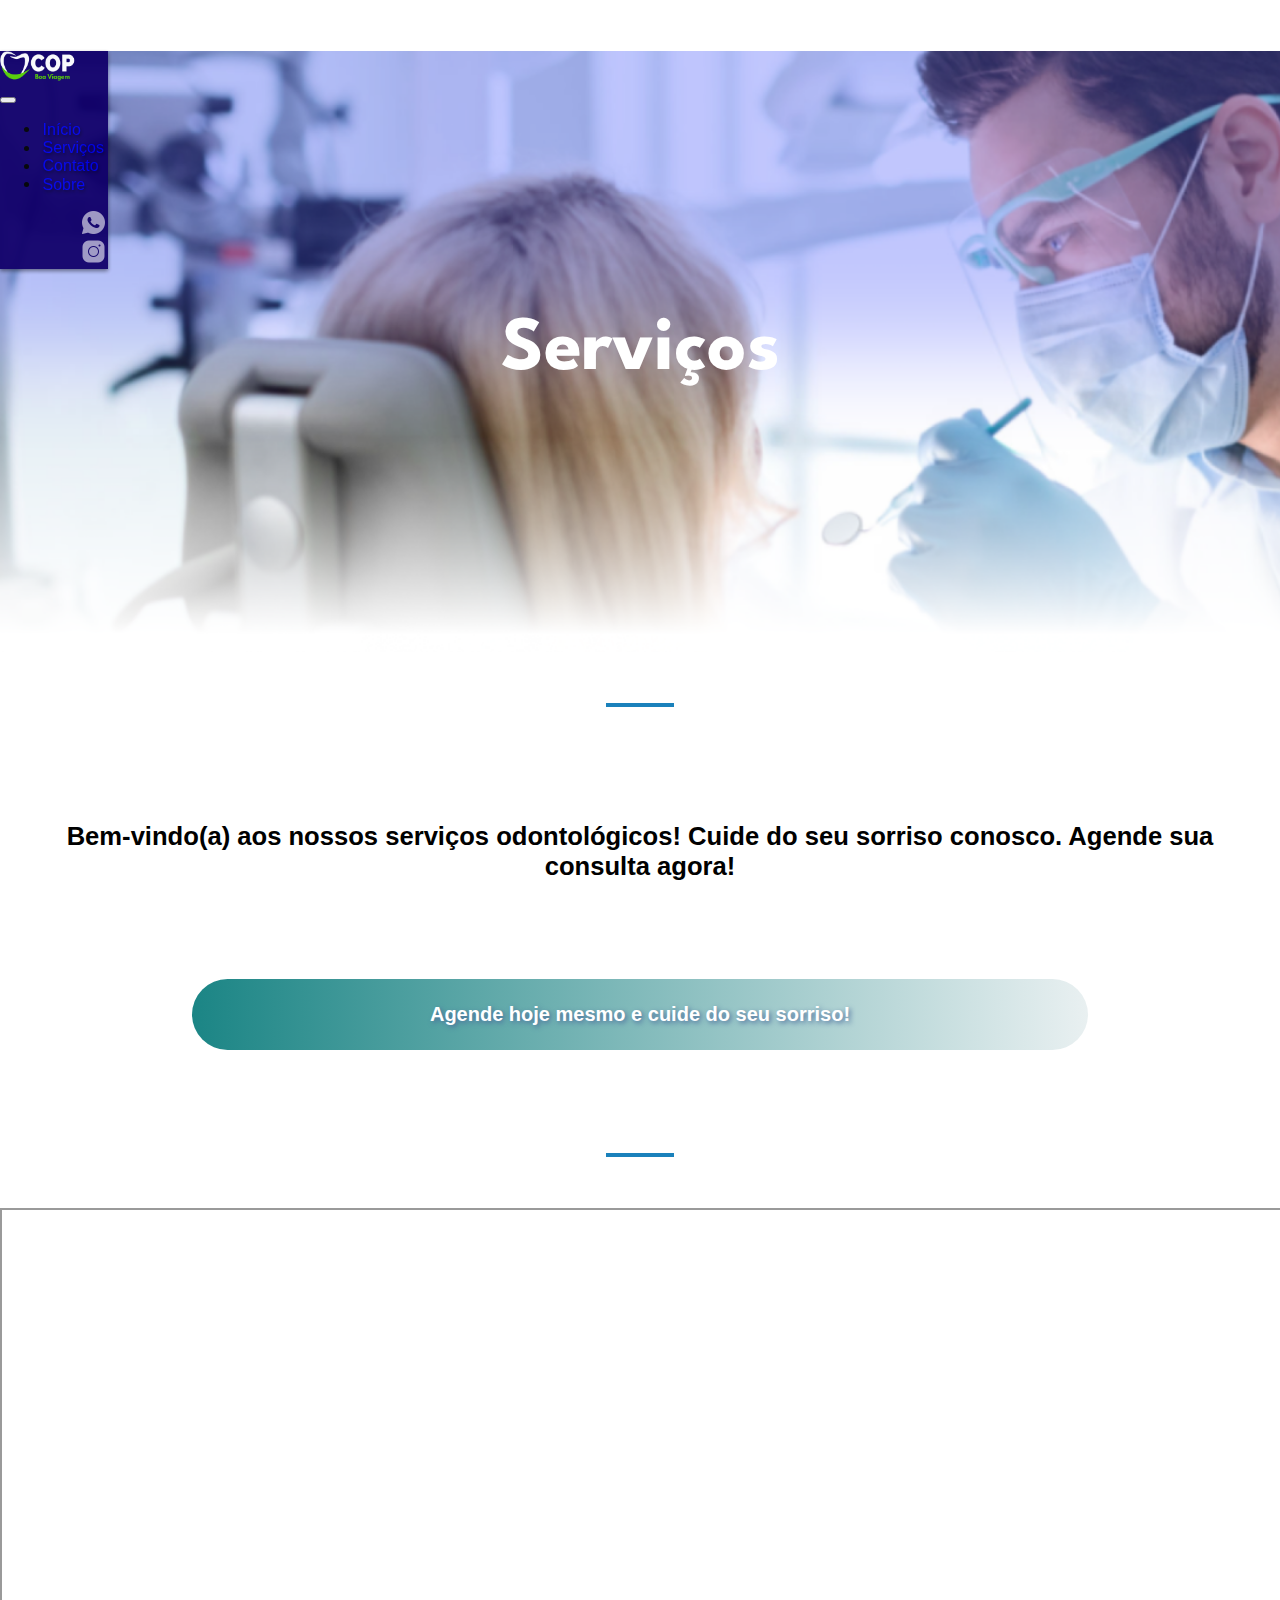
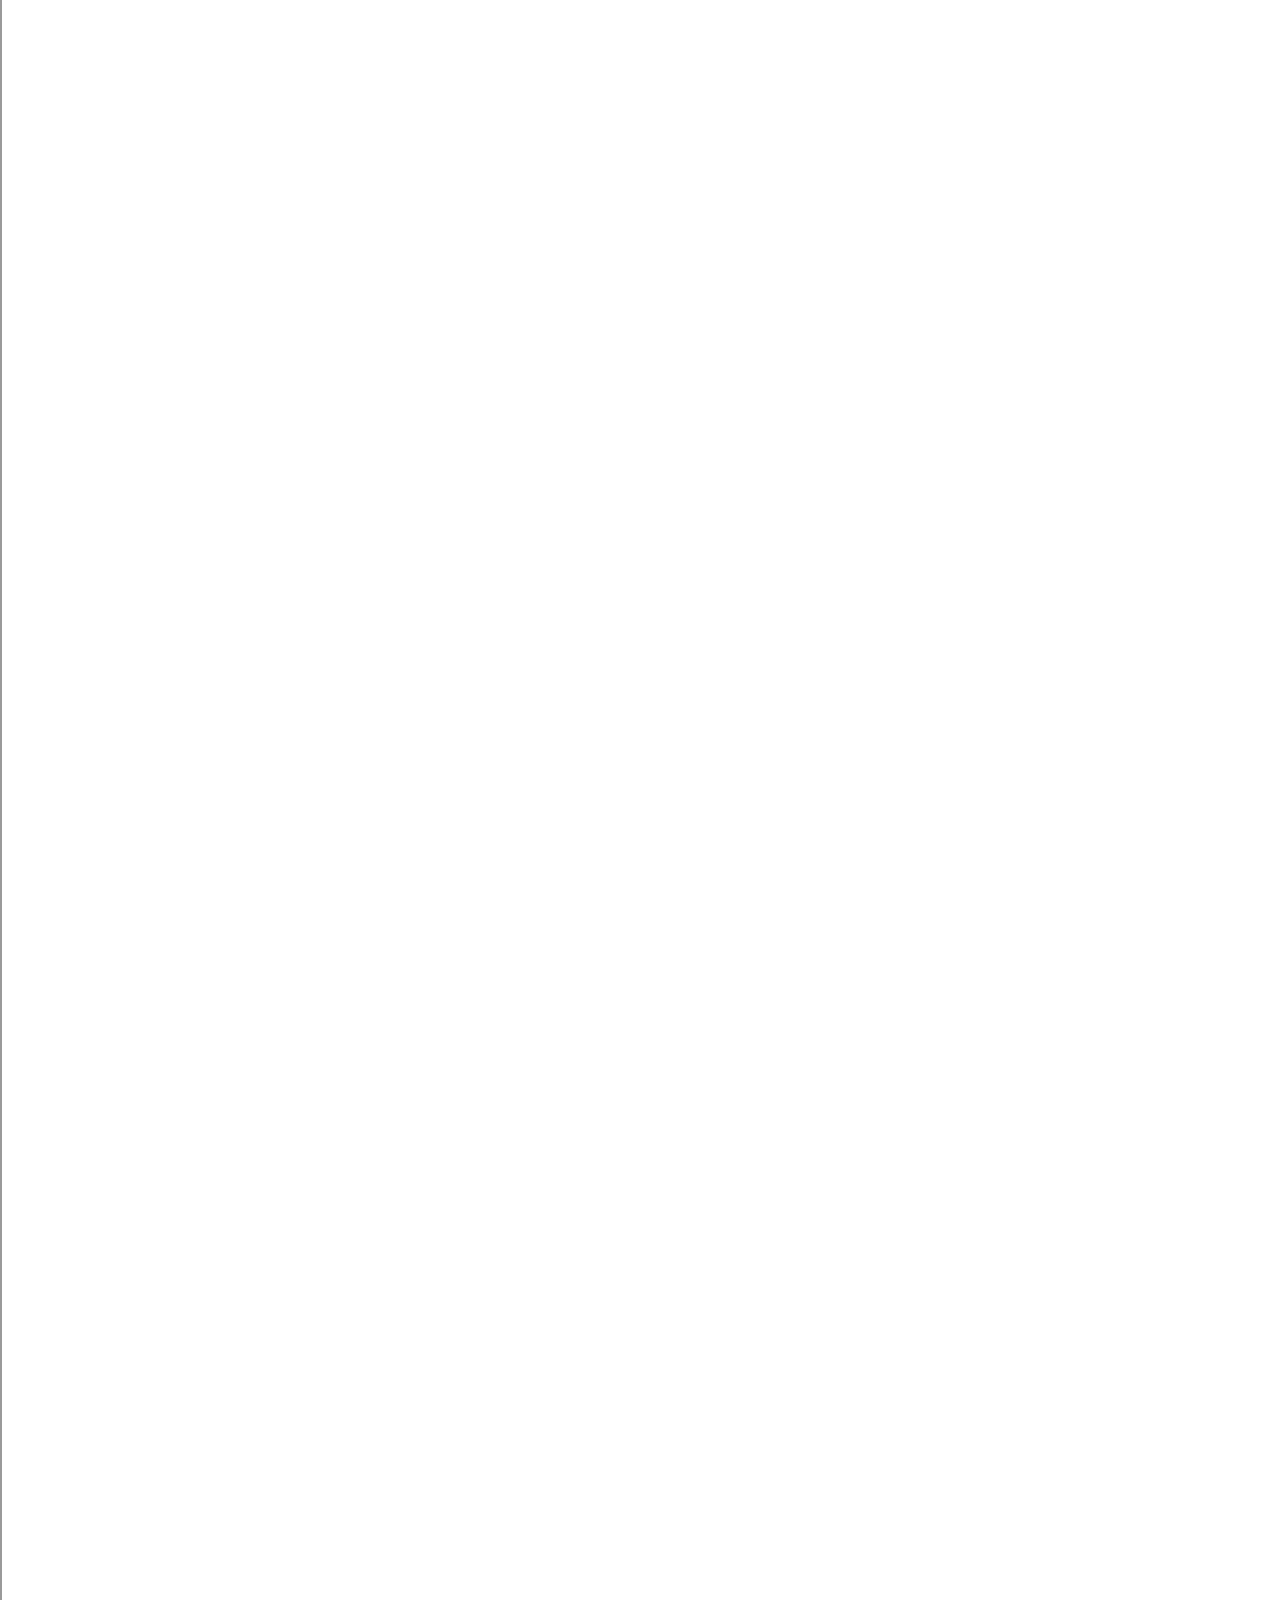
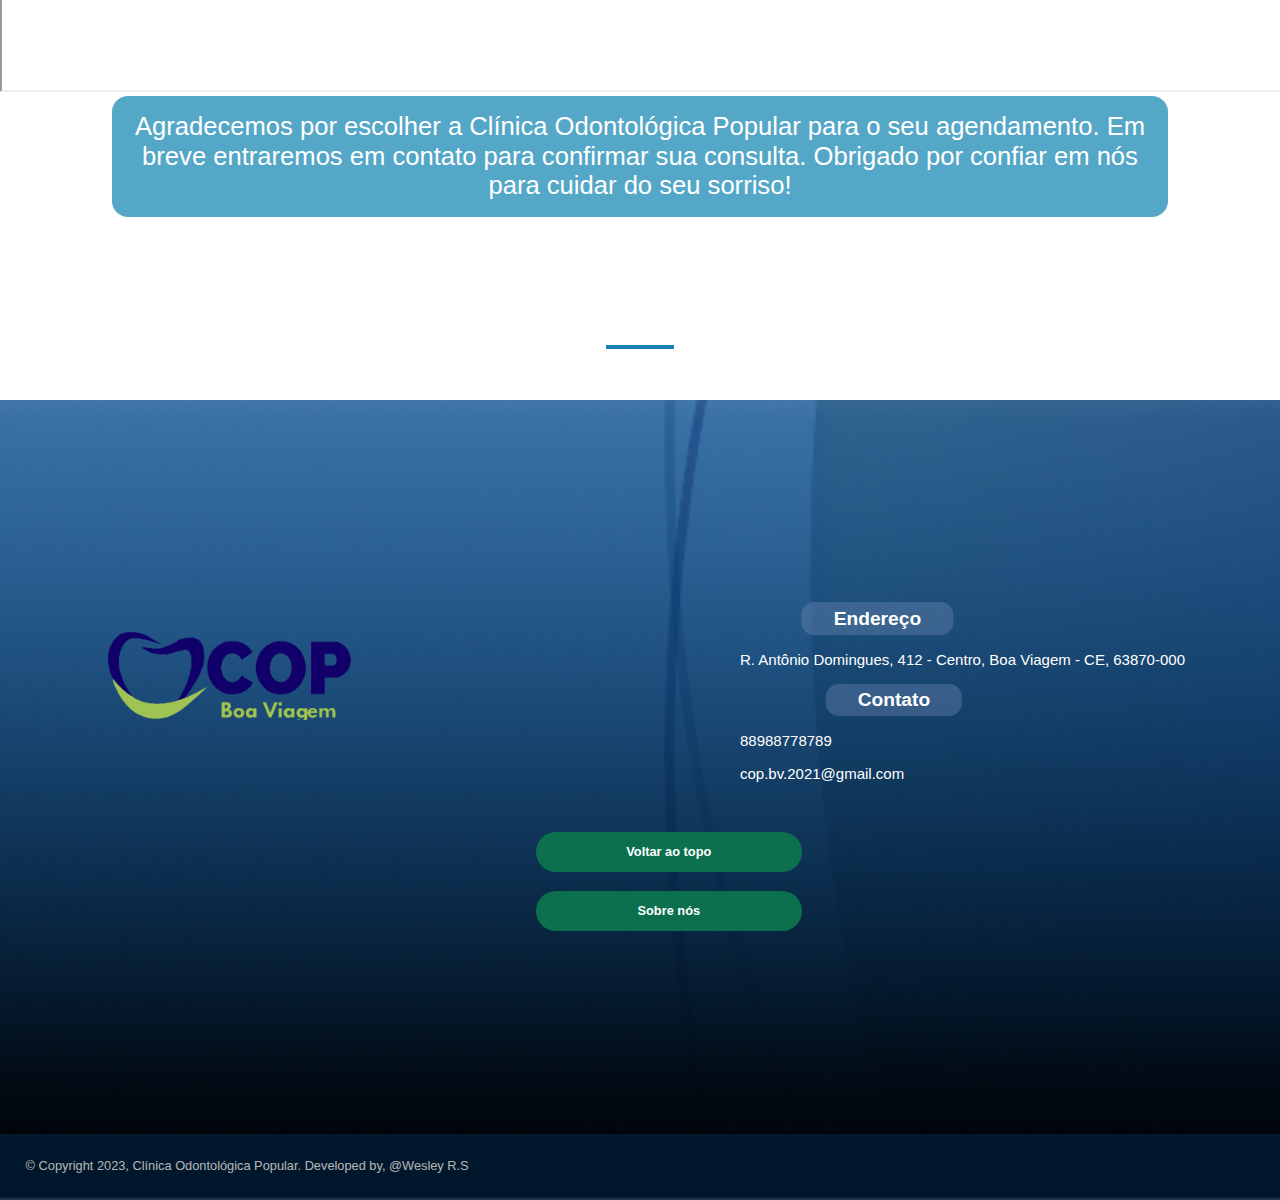
<file: pagina-servicos/servicos.html>
<!DOCTYPE html>
<html lang="pt-BR">
<head>
	<meta charset="UTF-8">
	<meta name="viewport" content="width=device-width, initial-scale=1.0">
	<link rel="stylesheet" type="text/css" href="./normalize/normalize.css">
	<link href="https://cdn.jsdelivr.net/npm/bootstrap@5.3.0-alpha3/dist/css/bootstrap.min.css" rel="stylesheet" integrity="sha384-KK94CHFLLe+nY2dmCWGMq91rCGa5gtU4mk92HdvYe+M/SXH301p5ILy+dN9+nJOZ" crossorigin="anonymous">

	<link rel="preconnect" href="https://fonts.googleapis.com">
	<link rel="preconnect" href="https://fonts.gstatic.com" crossorigin>
	<link href="https://fonts.googleapis.com/css2?family=Roboto+Condensed:wght@700&display=swap" rel="stylesheet">

	<link rel="preconnect" href="https://fonts.googleapis.com">
	<link rel="preconnect" href="https://fonts.gstatic.com" crossorigin>
	<link href="https://fonts.googleapis.com/css2?family=Castoro:ital@1&display=swap" rel="stylesheet">	

	<link rel="preconnect" href="https://fonts.googleapis.com">
	<link rel="preconnect" href="https://fonts.gstatic.com" crossorigin>
	<link href="https://fonts.googleapis.com/css2?family=Roboto+Condensed:ital,wght@0,300;0,400;1,300&display=swap" rel="stylesheet">

	<link rel="preconnect" href="https://fonts.googleapis.com">
	<link rel="preconnect" href="https://fonts.gstatic.com" crossorigin>
	<link href="https://fonts.googleapis.com/css2?family=League+Spartan:wght@100;200;300;400;500&display=swap" rel="stylesheet">

	<link rel="icon" href="../img/favicon.ico" type="image/x-icon">
	<link rel="stylesheet" type="text/css" href="./css/style-servicos.css">
	<link rel="stylesheet" href="../navbar/navbar.css">

	<link rel="stylesheet" href="../footer/footer.css">
	<title>SERVIÇOS</title>
</head>
<body>
	<nav style="background-color: #11006A;" class=" container-fluid navbar navbar-expand-lg" data-bs-theme="dark">
		<div class="container-fluid novo-wdt">
			<a class="navbar-brand espacoNav" href="../index.html">
				<img src="../img/logoCop.png" alt="logo" width="75" height="30"
					class="container-fluid d-inline-block align-text-top imag">
			</a>
			<button class="navbar-toggler" type="button" data-bs-toggle="collapse" data-bs-target="#navbarNav"
				aria-controls="navbarNav" aria-expanded="false" aria-label="Toggle navigation">
				<span class="navbar-toggler-icon"></span>
			</button>
			<div class="collapse navbar-collapse" id="navbarNav">
				<ul class="navbar-nav menus">
					<li class="nav-item">
						<a class="nav-link" aria-current="page" href="../index.html">Início</a>
					</li>
					<li class="nav-item">
						<a class="nav-link active" href="../pagina-servicos/servicos.html">Serviços</a>
					</li>
					<li class="nav-item">
						<a class="nav-link" href="../pagina-contato/contato.html">Contato</a>
					</li>
					<li class="nav-item">
						<a class="nav-link" href="../pagina-sobre/sobre.html">Sobre</a>
					</li>
				</ul>
				<div class="medias">
	
					<a href="https://web.whatsapp.com/send?phone=+558899191253&amp;text=Olá" class=" socialIcons">
						<img src="../img/whatsIcon.png" alt="" class="d-inline-block align-text-top zapTam">
					</a>
					<a href="https://instagram.com/cop.boa.viagem?igshid=MzRlODBiNWFlZA==" class="socialIcons">
						<img src="../img/instaIcon.png" alt="" class="btn-outline-succes align-text-top">
					</a>
				</div> <!--medias-->
			</div> <!--collapse navbar-collapse-->
		</div> <!--container-fluid novo-wdt-->
	</nav>

	<header id="topo">
			<h1 class="tituloServices">
				Serviços
			</h1>
			
	</header>

	

	<hr>
	<h4 class="BemVindo">
		Bem-vindo(a) aos nossos serviços odontológicos! Cuide do seu sorriso conosco. Agende sua consulta agora!

	</h4>

	<h4 class="bgMsgServicos">
			<div class="msgServicos">
			Agende hoje mesmo e cuide do seu sorriso!
		</div>
		</h4>
	<hr>
		<div class="containerIfrma">
			<iframe
				src="https://docs.google.com/forms/d/e/1FAIpQLSdjec5OWffqkZ0UZjli6zKYrRyFeKkIhvbJFSfmZrzG-H_O8w/viewform?embedded=true" width: 100%; height: 100%;frameborder="0" marginheight="0" marginwidth="0">Carregando…
			</iframe>

		</div>

	<div class="agradecimentoServicos">
		<p>
			Agradecemos por escolher a Clínica Odontológica Popular 
			para o seu agendamento. Em breve entraremos em contato para
			confirmar sua consulta. Obrigado por confiar em nós para cuidar do seu sorriso!
		</p>
	</div>

	<hr class="ultimo">

		<section class="footer">
			<footer>
				<div class="contentFooter">
		
					<img src="../img/logo.png" alt="" width="50%" class="imgFooter">
		
					<div class="informations">
						<div class="enderecoFooter">
							<h5 class="tFooter">
								Endereço
							</h5>
							<p>
								R. Antônio Domingues, 412 - Centro, Boa Viagem - CE, 63870-000
							</p>
						</div>
		
						<div class="contatoFooter">
							<h5 class="tFooter">
								Contato
							</h5>
							<p>
								88988778789
							</p>
							<p>
								cop.bv.2021@gmail.com
							</p>
						</div>
					</div>
		
					<div class="btns">
		
						<a href="#topo" class="top">
							<h6>
								Voltar ao topo
							</h6>
						</a>
						<a href="../pagina-sobre/sobre.html">
							<h6 class="sobre">
								Sobre nós
							</h6>
						</a>
					</div>
				</div>
				<div class="copy">
					<small class="container-fluid">
						&copy; Copyright 2023, Clínica Odontológica Popular. Developed by, @Wesley R.S</small>
				</div>
			</footer>
		</section>

	<script src="https://cdn.jsdelivr.net/npm/bootstrap@5.3.0-alpha3/dist/js/bootstrap.bundle.min.js" integrity="sha384-ENjdO4Dr2bkBIFxQpeoTz1HIcje39Wm4jDKdf19U8gI4ddQ3GYNS7NTKfAdVQSZe" crossorigin="anonymous"></script>
</body>
</html>
</file>
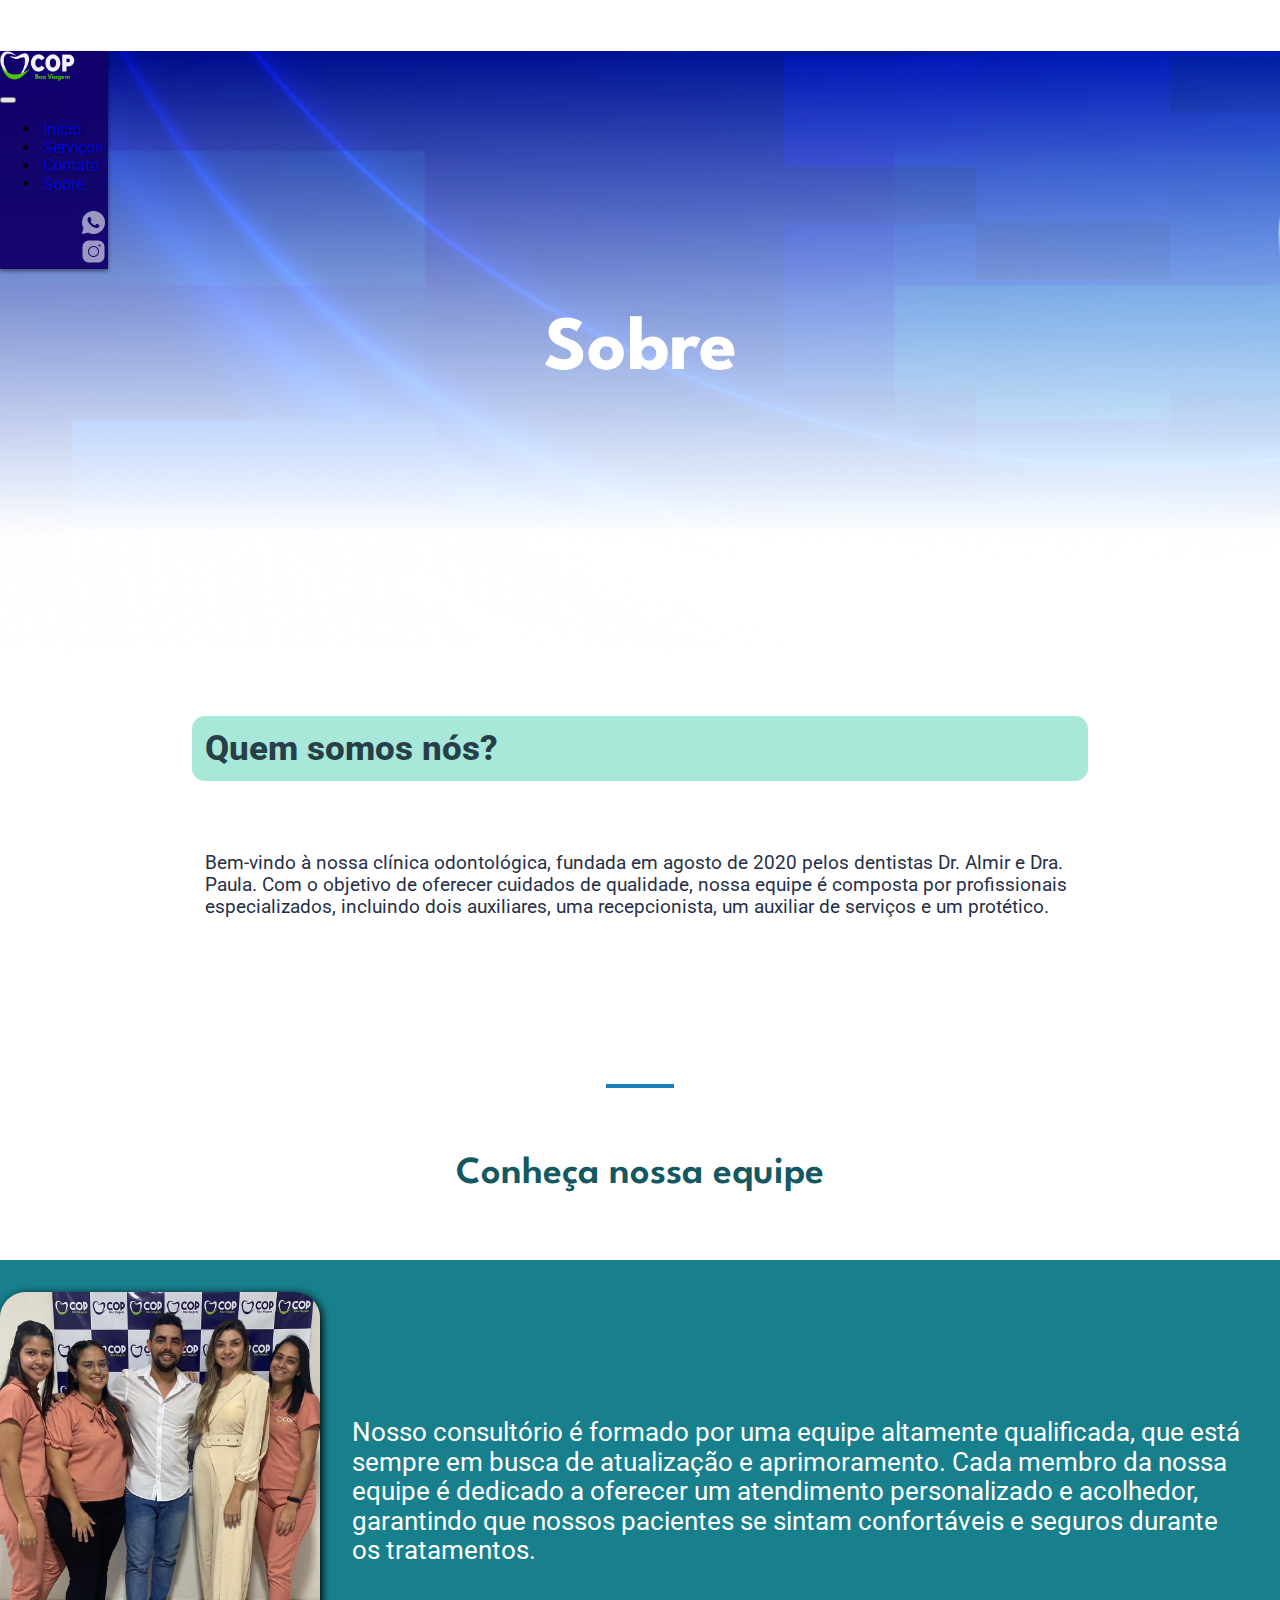
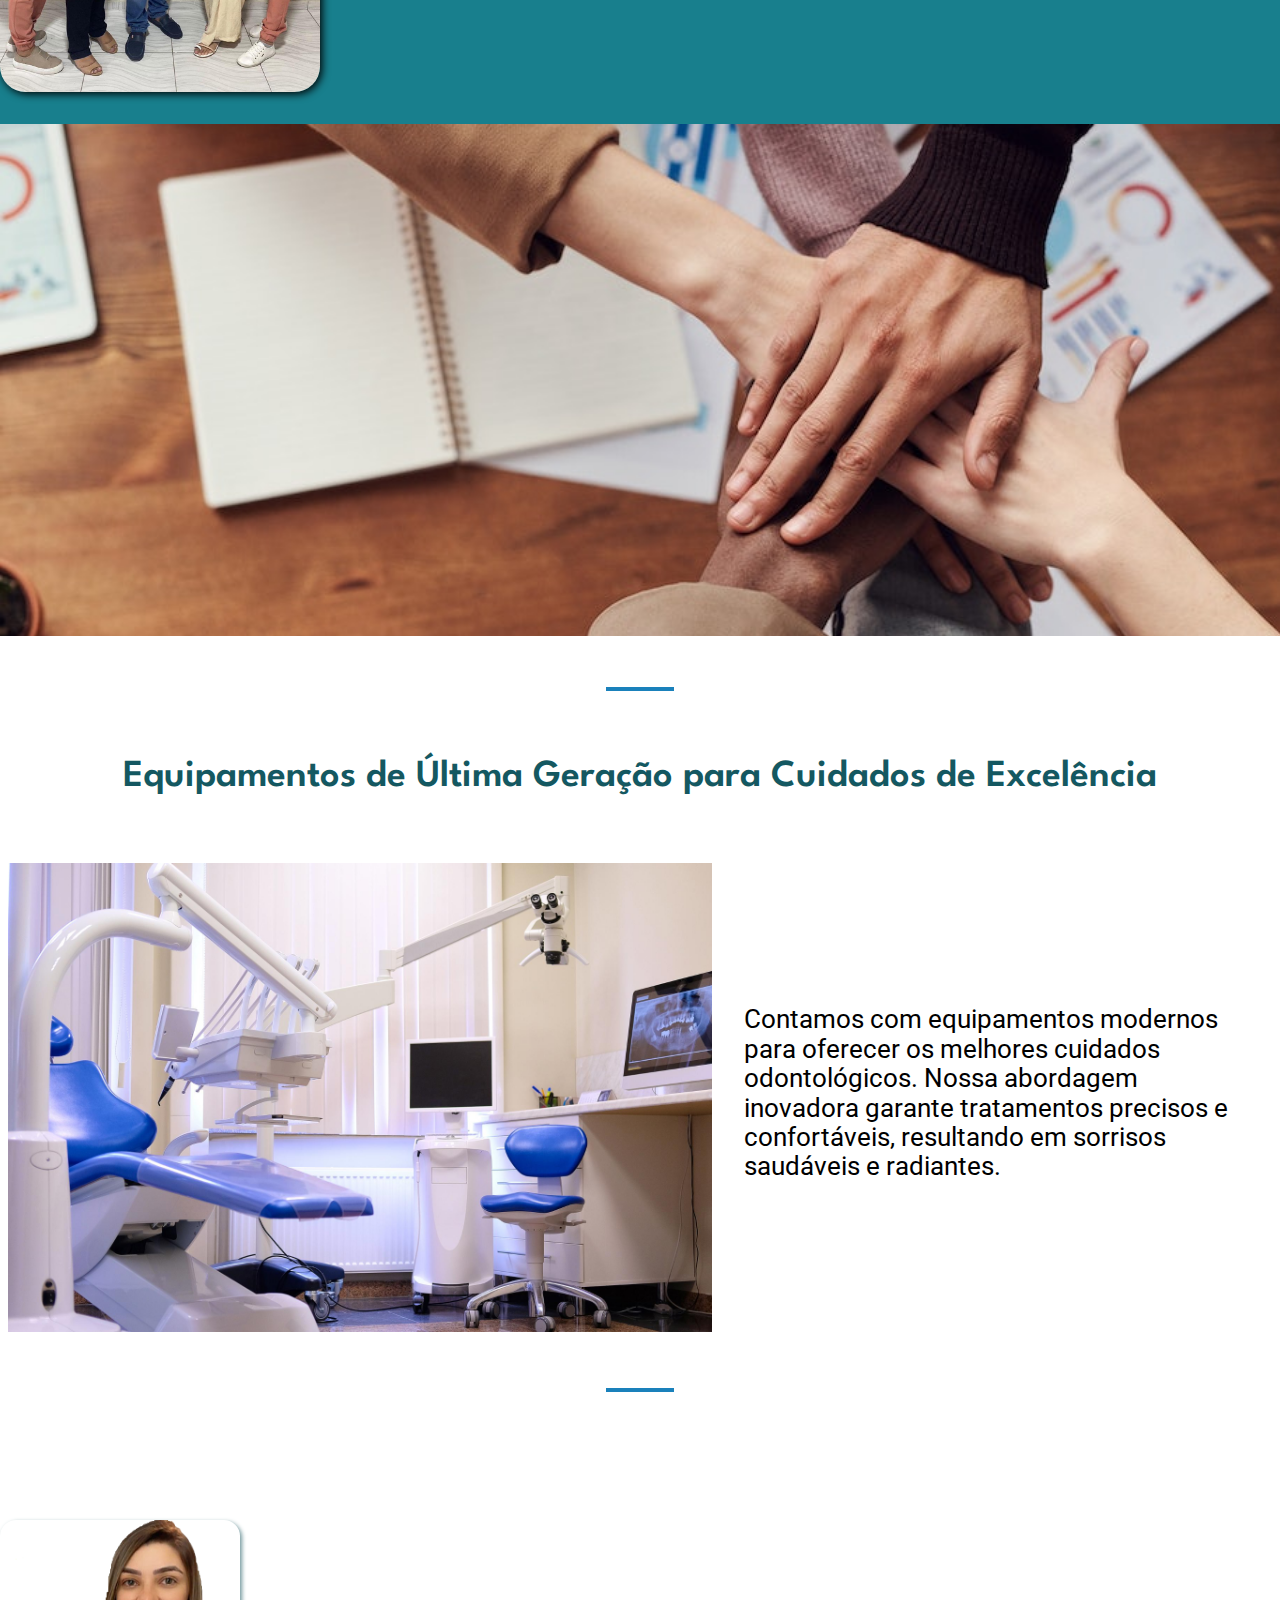
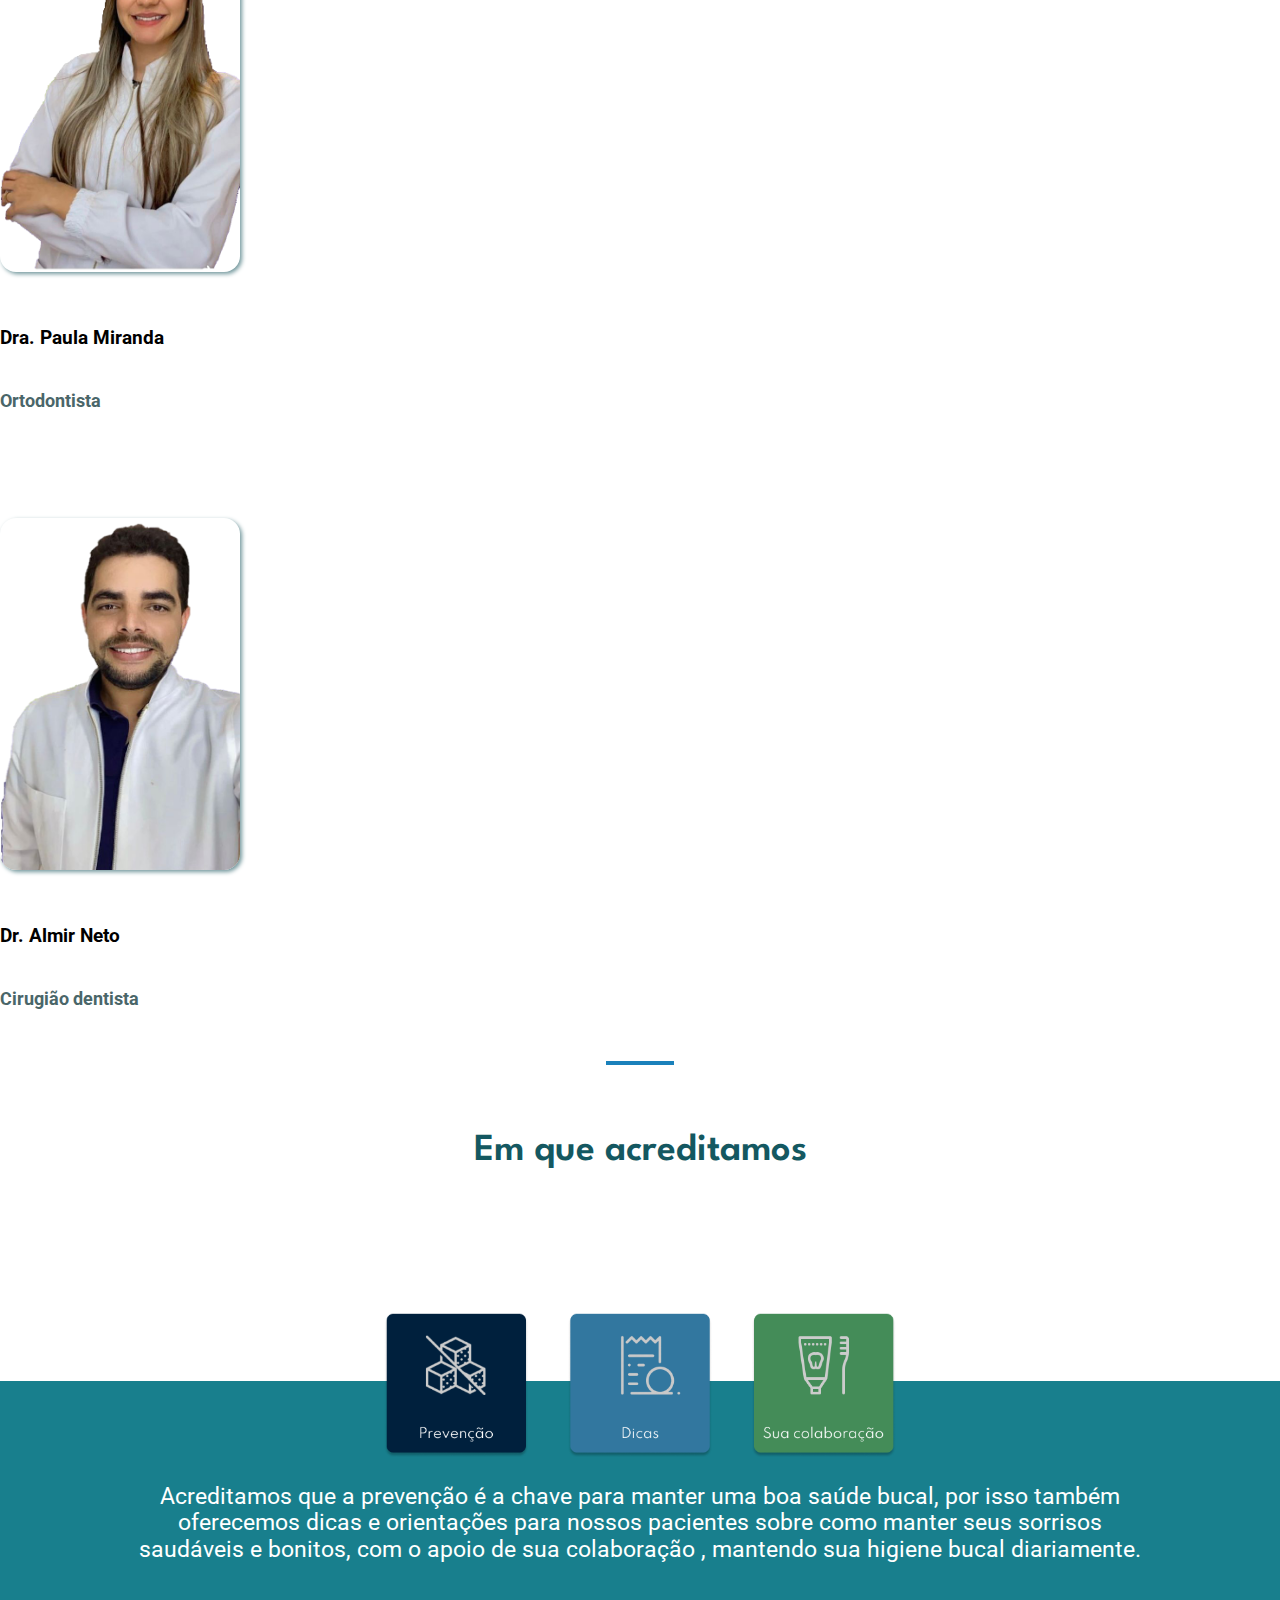
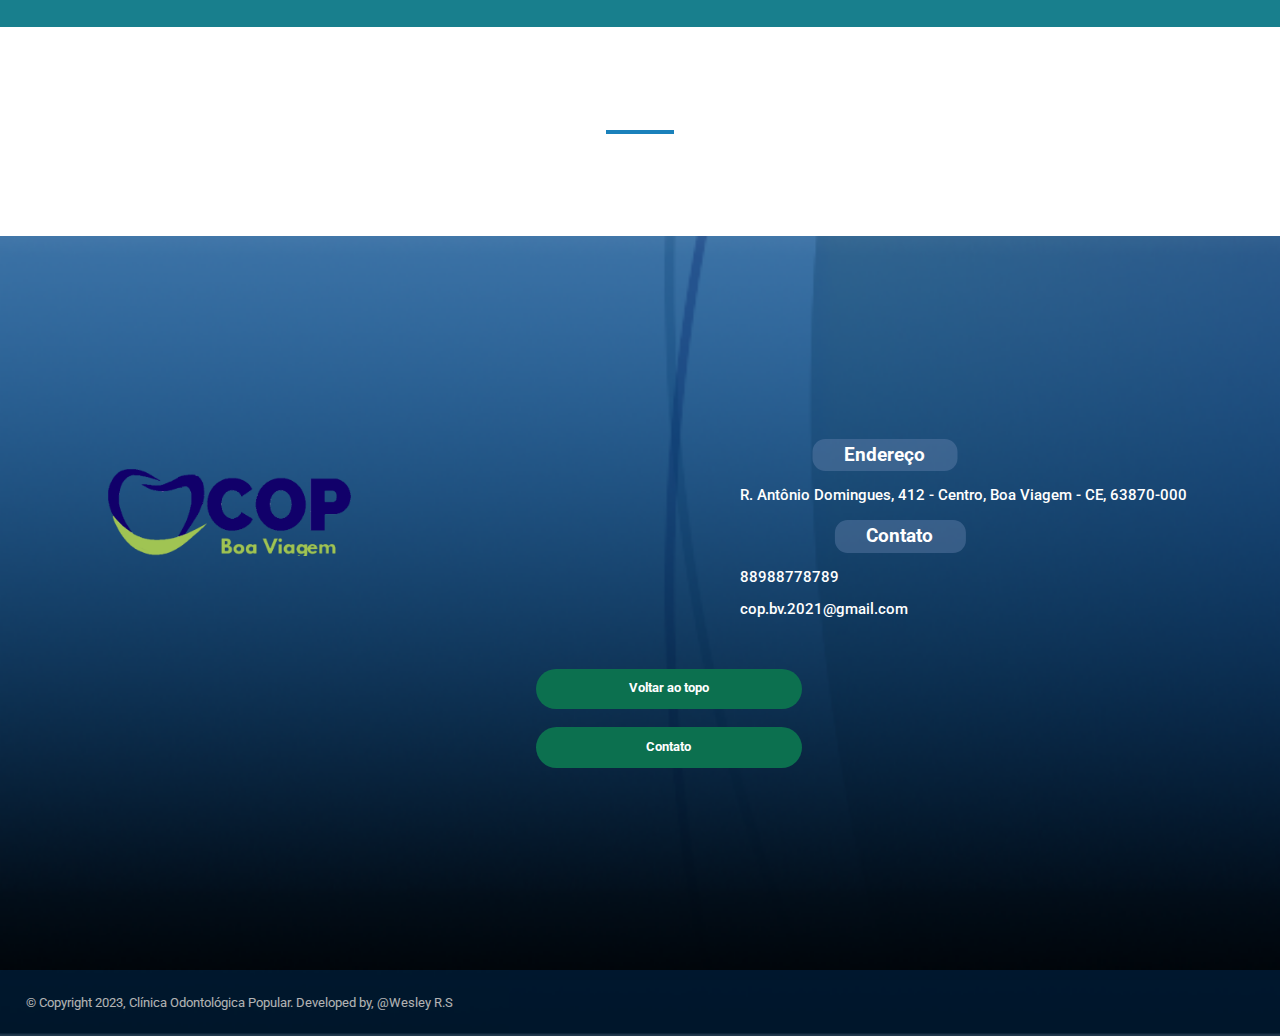
<file: pagina-sobre/sobre.html>
<!DOCTYPE html>
<html lang="pt-BR">
<head>
	<meta charset="UTF-8">
	<meta name="viewport" content="width=device-width, initial-scale=1.0">
	<link rel="stylesheet" type="text/css" href="./normalize/normalize.css">
	<link href="https://cdn.jsdelivr.net/npm/bootstrap@5.3.0-alpha3/dist/css/bootstrap.min.css" rel="stylesheet" integrity="sha384-KK94CHFLLe+nY2dmCWGMq91rCGa5gtU4mk92HdvYe+M/SXH301p5ILy+dN9+nJOZ" crossorigin="anonymous">

	<link rel="preconnect" href="https://fonts.googleapis.com">
	<link rel="preconnect" href="https://fonts.gstatic.com" crossorigin>
	<link href="https://fonts.googleapis.com/css2?family=Roboto:ital,wght@0,100;0,300;0,400;0,500;0,700;0,900;1,100;1,300;1,400;1,500;1,700;1,900&display=swap" rel="stylesheet">
	<link href="https://fonts.googleapis.com/css2?family=League+Spartan:wght@100;200;300;400;500&display=swap"
		rel="stylesheet">

	<link rel="icon" href="../img/favicon.ico" type="image/x-icon">
	<link rel="stylesheet" type="text/css" href="./css/style-sobre.css">
	<link rel="stylesheet" href="../navbar/navbar.css">
	<link rel="stylesheet" href="../footer/footer.css">
	<title>SOBRE</title>
</head>
<body>
	<nav style="background-color: #11006A;" class=" container-fluid navbar navbar-expand-lg" data-bs-theme="dark">
		<div class="container-fluid novo-wdt">
			<a class="navbar-brand espacoNav" href="../index.html">
				<img src="../img/logoCop.png" alt="logo" width="75" height="30"
					class="container-fluid d-inline-block align-text-top imag">
			</a>
			<button class="navbar-toggler" type="button" data-bs-toggle="collapse" data-bs-target="#navbarNav"
				aria-controls="navbarNav" aria-expanded="false" aria-label="Toggle navigation">
				<span class="navbar-toggler-icon"></span>
			</button>
			<div class="collapse navbar-collapse" id="navbarNav">
				<ul class="navbar-nav menus">
					<li class="nav-item">
						<a class="nav-link" aria-current="page" href="../index.html">Início</a>
					</li>
					<li class="nav-item">
						<a class="nav-link" href="../pagina-servicos/servicos.html">Serviços</a>
					</li>
					<li class="nav-item">
						<a class="nav-link" href="../pagina-contato/contato.html">Contato</a>
					</li>
					<li class="nav-item">
						<a class="nav-link active" href="../pagina-sobre/sobre.html">Sobre</a>
					</li>
				</ul>
				<div class="medias">
	
					<a href="https://web.whatsapp.com/send?phone=+558899191253&amp;text=Olá!" class=" socialIcons">
						<img src="../img/whatsIcon.png" alt="" class="d-inline-block align-text-top zapTam">
					</a>
					<a href="https://instagram.com/cop.boa.viagem?igshid=MzRlODBiNWFlZA==" class="socialIcons">
						<img src="../img/instaIcon.png" alt="" class="btn-outline-succes align-text-top">
					</a>
				</div> <!--medias-->
			</div> <!--collapse navbar-collapse-->
		</div> <!--container-fluid novo-wdt-->
	</nav>

	<header class="sobreContent" id="topo">
		<h1>
			Sobre
			
		</h1>
	</header>
		<div class="card text-center cardTexto">
			<div class="card-body">
				<h5 class="card-title tituloCard">Quem somos nós?</h5>
				<p class="card-text textoCard">
					Bem-vindo à nossa clínica odontológica, 
					fundada em agosto de 2020 pelos dentistas
					Dr. Almir e Dra. Paula. Com o objetivo
		    		de oferecer cuidados de qualidade, nossa
					equipe é composta por profissionais especializados,
					incluindo dois auxiliares, uma recepcionista, 
					um auxiliar de serviços e um protético.</p>
			</div>
		</div>

		<hr class="hrSobre">

	    <section class="equipe">
			<h3 class="conhecaEquipe">
				Conheça nossa equipe
		    </h3>
			
		</div>
		<div class="contentEquipe">

			<img src="./img/equipeCop.png" alt="equipe">

			<p>
				Nosso consultório é formado por uma equipe altamente qualificada, que está sempre em busca de atualização e
				aprimoramento. Cada membro da nossa equipe é dedicado a oferecer um atendimento personalizado e acolhedor, garantindo
				que nossos pacientes se sintam confortáveis e seguros durante os tratamentos.
			</p>
		</div>
		<div class="imgMaos">
			<!-- <img src="./img/bg.png" alt=""> -->
		</div>

		<hr>

		<div class="consultory">
			<h3>Equipamentos de Última Geração para Cuidados de Excelência</h3>
			<div class="imgConsultory">
				<img src="./img/dentals-equipment.jpg" alt="consultory">
			</div>
			<div class="textConsultory">
				<p>
					Contamos com equipamentos modernos para oferecer os melhores
					cuidados odontológicos. Nossa abordagem inovadora garante
					tratamentos precisos e confortáveis, resultando em sorrisos
					saudáveis e radiantes.
				</p>
			</div>
		</div>

		<hr>

		<div class="geral">
			<div class="container text-center">
				<div class="row align-items-center">
					<div class="col">
						<img src="./img/Dra.png" alt="">
						<h4>Dra. Paula Miranda</h4>
						<h6>Ortodontista</h6>
					</div>
					<div class="col">
						<img src="./img/Dr.png" alt="">
						<h4>Dr. Almir Neto</h4>
						<h6>Cirugião dentista</h6>
					</div>
				</div>
			</div>
		</div>
	</section>

	<hr>

	<div class="acreditamos">
		<h3>Em que acreditamos</h3>
			<img src="./img/icons.png" alt="" class="imgAcreditar">
		<div class="contentAcreditamos">
			<p>
				Acreditamos que a prevenção é a chave para manter uma 
				boa saúde bucal, por isso também oferecemos dicas e orientações
				para nossos pacientes sobre como manter seus sorrisos saudáveis 
				e bonitos, com o apoio de sua colaboração , mantendo sua
				higiene bucal diariamente.
			</p>
		</div>
	</div>

	<hr class="ultimoHr">

	<section class="footer">
		<footer>
			<div class="contentFooter">
	
				<img src="../img/logo.png" alt="" width="50%" class="imgFooter">
	
				<div class="informations">
					<div class="enderecoFooter">
						<h5 class="tFooter">
							Endereço
						</h5>
						<p>
							R. Antônio Domingues, 412 - Centro, Boa Viagem - CE, 63870-000
						</p>
					</div>
	
					<div class="contatoFooter">
						<h5 class="tFooter">
							Contato
						</h5>
						<p>
							88988778789
						</p>
						<p>
							cop.bv.2021@gmail.com
						</p>
					</div>
				</div>
	
				<div class="btns">
	
					<a href="#topo" class="top">
						<h6>
							Voltar ao topo
						</h6>
					</a>
					<a href="../pagina-contato/contato.html">
						<h6 class="sobre">
							Contato
						</h6>
					</a>
				</div>
			</div>
			<div class="copy">
				<small class="container-fluid">
					&copy; Copyright 2023, Clínica Odontológica Popular. Developed by, @Wesley R.S</small>
			</div>
		</footer>
	</section>
	<script src="https://cdn.jsdelivr.net/npm/bootstrap@5.3.0-alpha3/dist/js/bootstrap.bundle.min.js" integrity="sha384-ENjdO4Dr2bkBIFxQpeoTz1HIcje39Wm4jDKdf19U8gI4ddQ3GYNS7NTKfAdVQSZe" crossorigin="anonymous"></script>
</body>
</html>
</file>
<file: pagina-servicos/css/style-servicos.css>
body {
	width: 100%;
	margin: 0;
	padding: 0;
	border: 0;
	box-sizing: border-box;
	background-color: #fff;
	font-family: 'Roboto', sans-serif;
}

.cards{
	width: 70%;
	height: auto;
	margin: auto;
	/*background: #b4c4ce38;*/
	font-size: max(12px);
	position: relative;
	top: 3vw;
	border-radius: 1vw;
}
.btn{
	width: 100%;
	max-width: 15vw;
	min-width: 3vw;
	font-size: max(10px, 0.81vw);
	border-radius: 1vw;
	font-weight: 600;
	background: #0c86be;
	min-height: 0.5vw;
	max-height: 3vw;
	margin-top: 1vw;
}
.card-title{
	font-size: max(12px, 1.1vw);
	font-weight: 700;
	padding: 2vw;
	color: #061b42;
	background: #13bfd617;
	width: 100%;
	margin: auto;
	margin-bottom: 1vw;
	border-radius: 1vw;
}
.card{
	border-radius: 1rem;
	border: none;
	margin: auto;
	margin-bottom: 1vw;
	width: 15vw;
	max-width: 280px;
	min-width: 120px;
	height: 16vw;
	max-height: 220px;
	min-height: 110px;
	box-shadow: #b0d4d4 2px 2px 5px;
	background-color: #f1fcfb;
}
.cardTop{
	margin-top: 1rem;
}
.blocoContent{
	width: 100%;
	position: relative;
}
.tituloServices{
	font-family: 'League Spartan', sans-serif;
	color: #fff;
	font-size: max(70px, 6vw);
	font-weight: 700;
	text-align: center;
	display: flex;
	justify-content: center;
	align-items: center;
	flex-direction: column;
	padding-top: 20vw;
	padding-bottom: 20vw;
}

header{
	background-image: url(../img/bgLinearServicos.png);
	background-repeat: no-repeat;
	background-size: cover;
	background-position: 0 0;
	width: 100%;
	height: 100%;
}

.bgMsgServicos {
	border-radius: 9vw;
	margin: auto;
	width: 70%;
	background: #289292;
	background: rgb(27, 133, 133);
	background: -moz-linear-gradient(90deg, rgba(27, 133, 133, 1) 0%, rgba(233, 240, 241, 1) 100%, rgba(214, 226, 226, 1) 100%);
	background: -webkit-linear-gradient(90deg, rgba(27, 133, 133, 1) 0%, rgba(233, 240, 241, 1) 100%, rgba(214, 226, 226, 1) 100%);
	background: linear-gradient(90deg, rgba(27, 133, 133, 1) 0%, rgba(233, 240, 241, 1) 100%, rgba(214, 226, 226, 1) 100%);
	filter: progid:DXImageTransform.Microsoft.gradient(startColorstr="#1b8585", endColorstr="#d6e2e2", GradientType=1);
	margin-bottom: 8%;
}
.msgServicos {
	padding: 1.5rem;
	margin: auto;
	text-align: center;
	margin-bottom: 3%;
	width: fit-content;
	font-size: max(20px, 1.5vw);
	font-weight: 600;
	color: #fff;
	text-shadow: #4a6b9c 2px 2px 5px;
}

.secaoContent {
	background-repeat: no-repeat;
	background-size: cover;
	background-position: 0 0;
	width: 100%;
	height: auto;
}

.agradecimentoServicos p{
	margin: auto;
	font-size: max(19px, 2vw);
	width: 80%;
	padding: 1vw;
	text-align: center;
	background: #55a7c7;
	color: #fff;
	border-radius: 1rem;
	padding: 1rem;
}

.BemVindo{
	text-align: center;
	font-size: max(19px, 2vw);
	padding: 5%;
}

.meuBotao{
	font-size: max(11px, 1.1vw);
	color: #fff;
	font-weight: 600;
	background: #289289;
	border: none;
	border-radius: 10rem;
	width: 100%;
	height: 24%;

}

.meuBotao:hover{
	background: #4ceee6;
	color: #061e27;
	border: solid #15d1c1 1px;
	transition: 0.3s;
}

.ultimo{
	margin-top: 10vw;
}
iframe{
	color: #0c86be;
    width: 100%;
    height: 130rem;
	/*background: #83daa0;*/
}
</file>
<file: navbar/navbar.css>
.nav-link {
    position: relative;
    padding: 0.2vw;
    padding-bottom: ;
}

.nav-link::before {
    content: "";
    display: flex;
    padding-bottom: ;
    position: absolute;
    bottom: -0.7vw;
    height: 2px;
    width: 0;
    background-color: rgba(21, 130, 225, 0.8);
}

.nav-link:hover:before {
    height: 3px;
    max-width: 4rem;
    width: 100%;
}

.espacoNav {
    padding-right: 1vw;
}

.topo {
    background-image: url('../img/bg1.png');
    background-repeat: no-repeat;
    background-size: cover;
    background-position: 0 0;
    width: 100%;
}

.novo-wdt {
    width: 70%;
}
.socialIcons img {
    position: relative;
    left: 90%;
    max-width: 1.5vw;
    min-width: 25px;
    margin-left: 1vw;
    opacity: 0.6;
}

.medias {
    width: 100%;

}
.navbar{
    z-index: 999;
    position: fixed;
    box-shadow: 0px 2px 4px #0000007a;
    opacity: 0.95;
    text-shadow: 1px 2px 3px #0000007a;
}
</file>
<file: footer/footer.css>
a{
    text-decoration: none;
}
hr {
    border: 2px solid #1A81BB;
    width: 5%;
    margin: auto;
    display: flex;
    margin-top: 4%;
    margin-bottom: 4%;
}

footer {
    background-image: url(../img/bgFooter.png);
    background-repeat: no-repeat;
    background-position: 0 0;
    background-size: cover;
    width: 100%;
    height: auto;
    height: 50rem;
    display: flex;
    flex-direction: column;
    justify-content: space-around;
    text-align: left;
    color: #fff;
    flex-wrap: nowrap;
}

.informations{
    display: flex;
    flex-direction: row;
    justify-content:space-between;
    text-align: center;
    width: 50%;
    flex-wrap: wrap;
    margin: 1rem;
    transform: translateX(100px);
}

.contentFooter {

    display: flex;
    flex-direction: row;
    justify-content: space-between;
    align-items: center;
    width: 95%;
    flex-wrap: wrap;
    margin: auto;
    padding: 3rem;
}



.btns{
    width: 45%;
    max-width: 15rem;
    padding: 1rem;
    margin: auto;
}

.top{
    margin: 1rem;
}

.tFooter {
    color: #fff;
    background: #6d89b365;
    width: fit-content;
    padding: 0.4vw 2.5vw;
    border-radius: 1vw;
    font-size: max(15px, 1.5vw);
    margin: auto;
    margin-bottom: 1rem;
    transform: translateX(-110%);
}


.enderecoFooter {
    text-align: center;
    margin-bottom: 1rem;
    margin: auto;
    margin-bottom: 1rem;
    width:100%;
}

.contatoFooter {
    width: 100%;
    margin: auto;
}

footer p {
    font-size: max(15px, 1vw);
    font-weight: 500;
    text-align: left;
    margin-bottom: 0;
    width: 80%;
}


footer ul li {
    list-style: none;
}

.footer img {
    width: 20%;
    min-width: 8rem;
    margin-right: 5rem;
    margin-bottom: 2rem;
    transform: translateX(60px);
}

footer h6 {
    color: #fff;
    padding: 0.4vw 2vw;
    width: 100%;
    background: #0c704f;
    border-radius: 2vw;
    font-size: max(12px, 1vw);
    padding: 0.8rem;
    display: flex;
    text-align: center;
    justify-content: center;
    align-items: center;
    margin: auto;
}

footer h6:hover{
    color: #133f58;
    background: #07cc80;
    transition: 0.3s;
}

.copy {
    display: flex;
    flex-direction: row;
    align-items: baseline;
    background-color: #00203D;
    color: #fff;
    width: 100%;
    height: auto;
    opacity: 0.7;
    padding: 2vw;
}
</file>
<file: pagina-sobre/css/style-sobre.css>
body {
	width: 100%;
	margin: 0;
	padding: 0;
	border: 0;
	box-sizing: border-box;
	background-color: #fff;
	font-family: 'Roboto', sans-serif;
}

.sobreContent{
	background-image: url(../img/bgSobre.png);
	background-repeat: repeat;
	background-size: cover;
	background-position: 5% 0;
	width: 100%;
	height: auto;

}
.sobreContent h1{
	font-family: 'League Spartan', sans-serif;
	color: #fff;
	font-size: max(70px, 6vw);
	font-weight: 700;
	text-align: center;
	display: flex;
	justify-content: center;
	align-items: center;
	flex-direction: column;
	padding-top: 20vw;
	padding-bottom: 20vw;
}


.cardTexto{
	margin: auto;
	width: 70vw;
	margin-top: 5vw;
	border: none;
	border-radius: 1vw;
	background: #ffffff;
}

.tituloCard{
	font-size: max(30px, 2.7vw);
	font-weight: 800;
	padding: 1vw;
	background: #06bd8f59;
	border-radius: 1vw;
	color: rgb(38, 63, 73);
}

.textoCard{
	font-size: max(18px, 1.5vw);
	padding: 1vw;
	color: rgb(38, 49, 73);
}
.hrSobre{
	margin-top: 12%;
}

.contentEquipe{
	display: flex;
	justify-content: left;
	align-items: center;
	flex-direction: initial;
	width: 100%;
	height: auto;
	background: #187F8D;
	flex-wrap: wrap;
}

.equipe h3{
	text-align: center;
	margin: auto;
	padding: 1vw;
	margin-bottom: 9%;
	font-size: max(35px, 3vw);
	font-family: 'League Spartan', sans-serif;
	font-weight: 600;
	margin-bottom: 4vw;
	color: #145861;
}

.contentEquipe img{
	display: flex;
	width: 25vw;
	min-width: 20rem;
	border-radius: 2vw;
	box-shadow: 2px 2px 8px;
	margin: auto;
	margin-top: 2rem;
	margin-bottom: 2rem;
	flex-direction: row;
}

.contentEquipe p{
	display: flex;
	justify-content: right;
	padding: 2rem;
	font-size: max(20px, 2vw);
	color: #fff;
	width: 70%;
	min-width: 25rem;
	margin: auto;
	flex-direction: row;
}


.imgMaos img{
	display: flex;
	align-items: center;
	margin: auto;
	justify-content: center;

	width: 100%;
	min-width: 30rem;
}

.imgMaos{
	background-image: url(../img/bg.png);
	background-repeat: no-repeat;
	background-size: cover;
	background-position: 0 0;
	width: 100%;
	padding: 20vw;
}

.geral{
	margin-top: 5%;
}

.geral img{
	width: 15rem;
	height: 22rem;
	border-radius: 1rem;
	margin-top: 5vw;
	box-shadow: #72979c 2px 2px 4px;
}

.geral h4{
	margin-top: 4%;
	font-size: max(18px, 1.5vw);
	font-weight: 700;
	color: #000;
}

.geral h6{
	font-size: max(16px, 1.4vw);
	color: #4a6669;
}

.contentAcreditamos{
	width: 100%;
	height: auto;
	background: #187F8D;
}

.contentAcreditamos p{
	font-size: max(19px, 1.8vw);
	width: 80%;
	text-align: center;
	color: #fff;
	padding: 5vw;
	padding-top: 8vw;
	margin: auto;
}

.acreditamos h3{
	text-align: center;
	margin: auto;
	padding: 1vw;
	margin-bottom: 9%;
	font-size: max(35px, 3vw);
	font-family: 'League Spartan', sans-serif;
	font-weight: 600;
	margin-bottom: 4vw;
	color: #145861;

}
.equipeMaos{
	background-image: url(../img/bg3.png);
	background-repeat: no-repeat;
	width: 100%;
	height: 25vw;
	box-shadow: inset #414e5083 0px -3px 8px;
}

.imgAcreditar{
	width: 40%;
	min-width: 15rem;
	transform: translateY(6vw);
	margin: auto;
	display: flex;
	justify-content: center;
	align-items: center;
}

.ultimoHr{
	margin-top: 8vw;
	margin-bottom: 8vw;
}

.conhecaEquipe{
	text-align: center;
	margin: auto;
	padding: 2vw;
	font-size: max(30px, 2.4vw);
}

.consultory{
	display: flex;
	flex-direction: row;
	align-items: center;
	justify-content: center;
	flex-wrap: wrap;
}

.imgConsultory img{
	width: 100%;
	min-height: 15rem;
}

.imgConsultory{
	margin: auto;
	width: 55vw;
	min-width: 20rem;
}

.textConsultory{
	margin: auto;
	display: flex;
	font-size: max(20px, 2vw);
	width: 40%;
		min-height: 15rem;
	min-width: 18rem;
	padding: 1rem;
}

.consultory h3{
	font-size: max(25px, 3vw);
}
</file>
